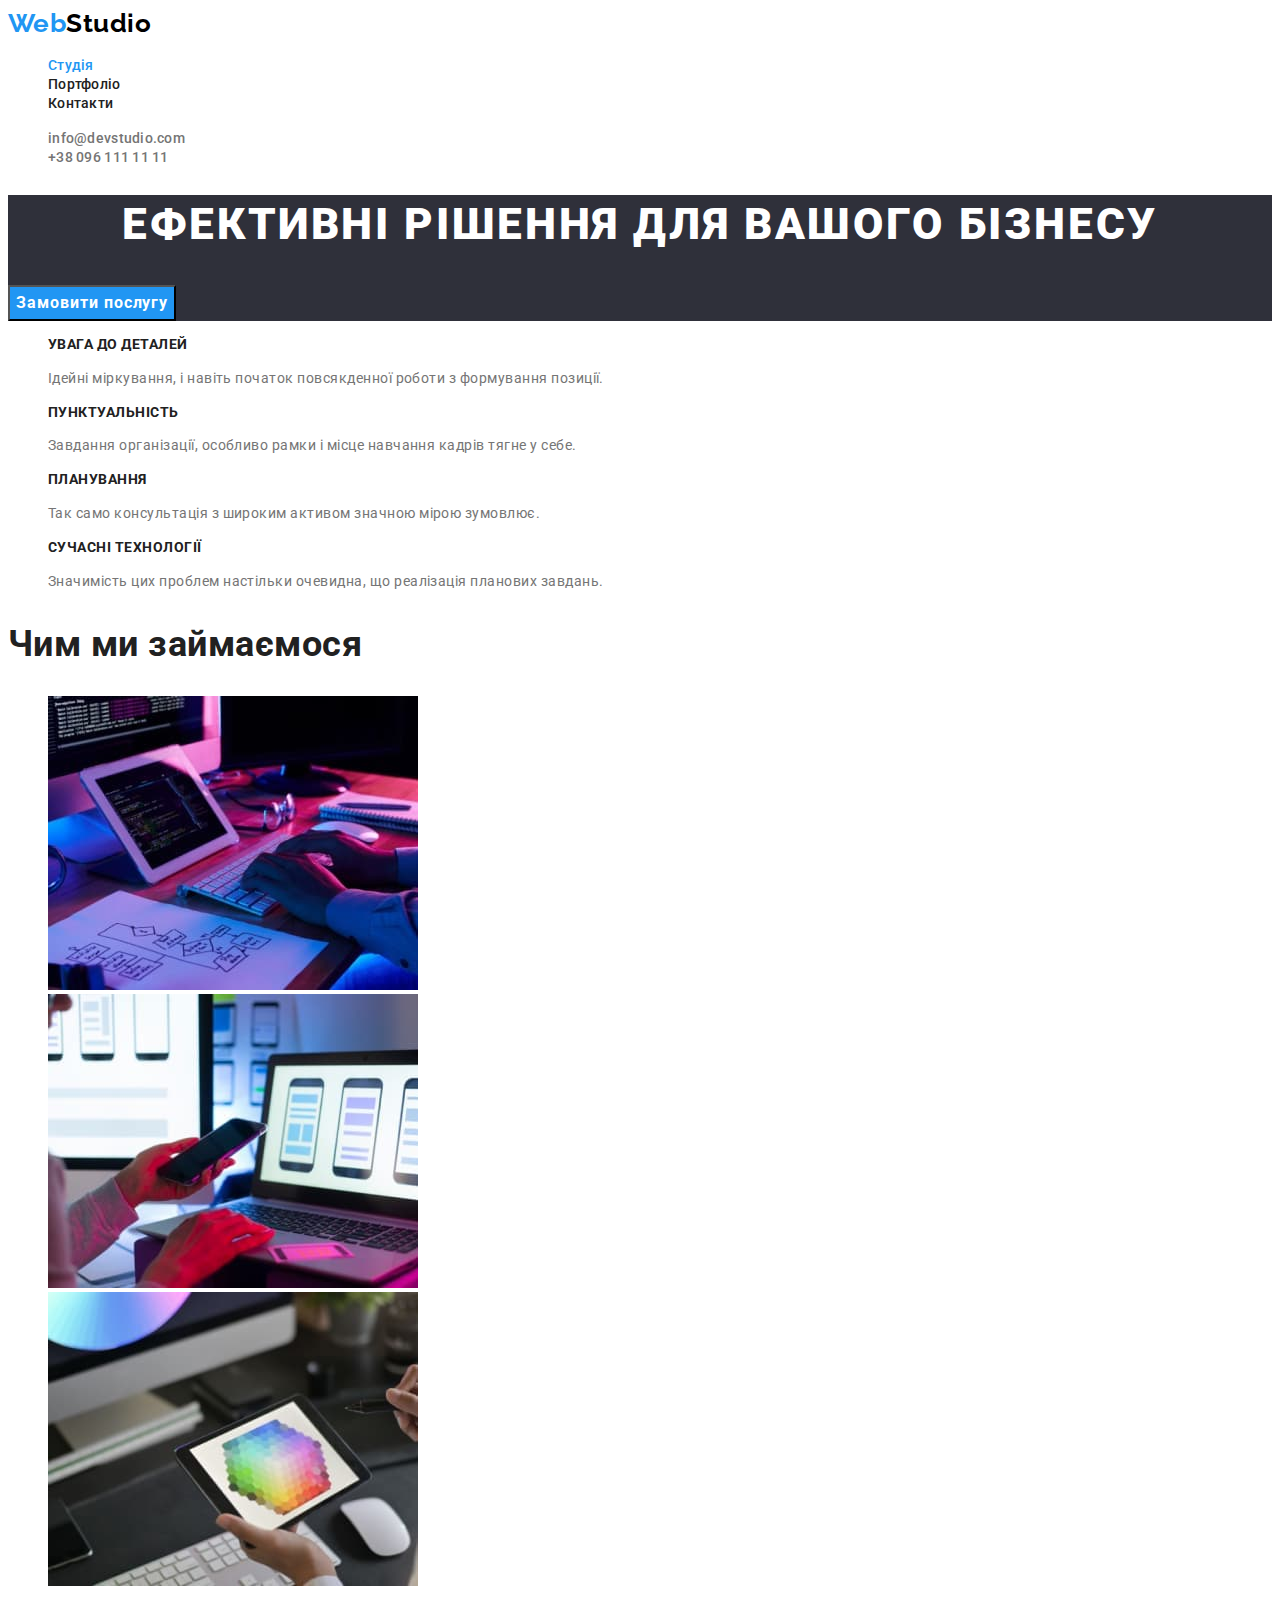
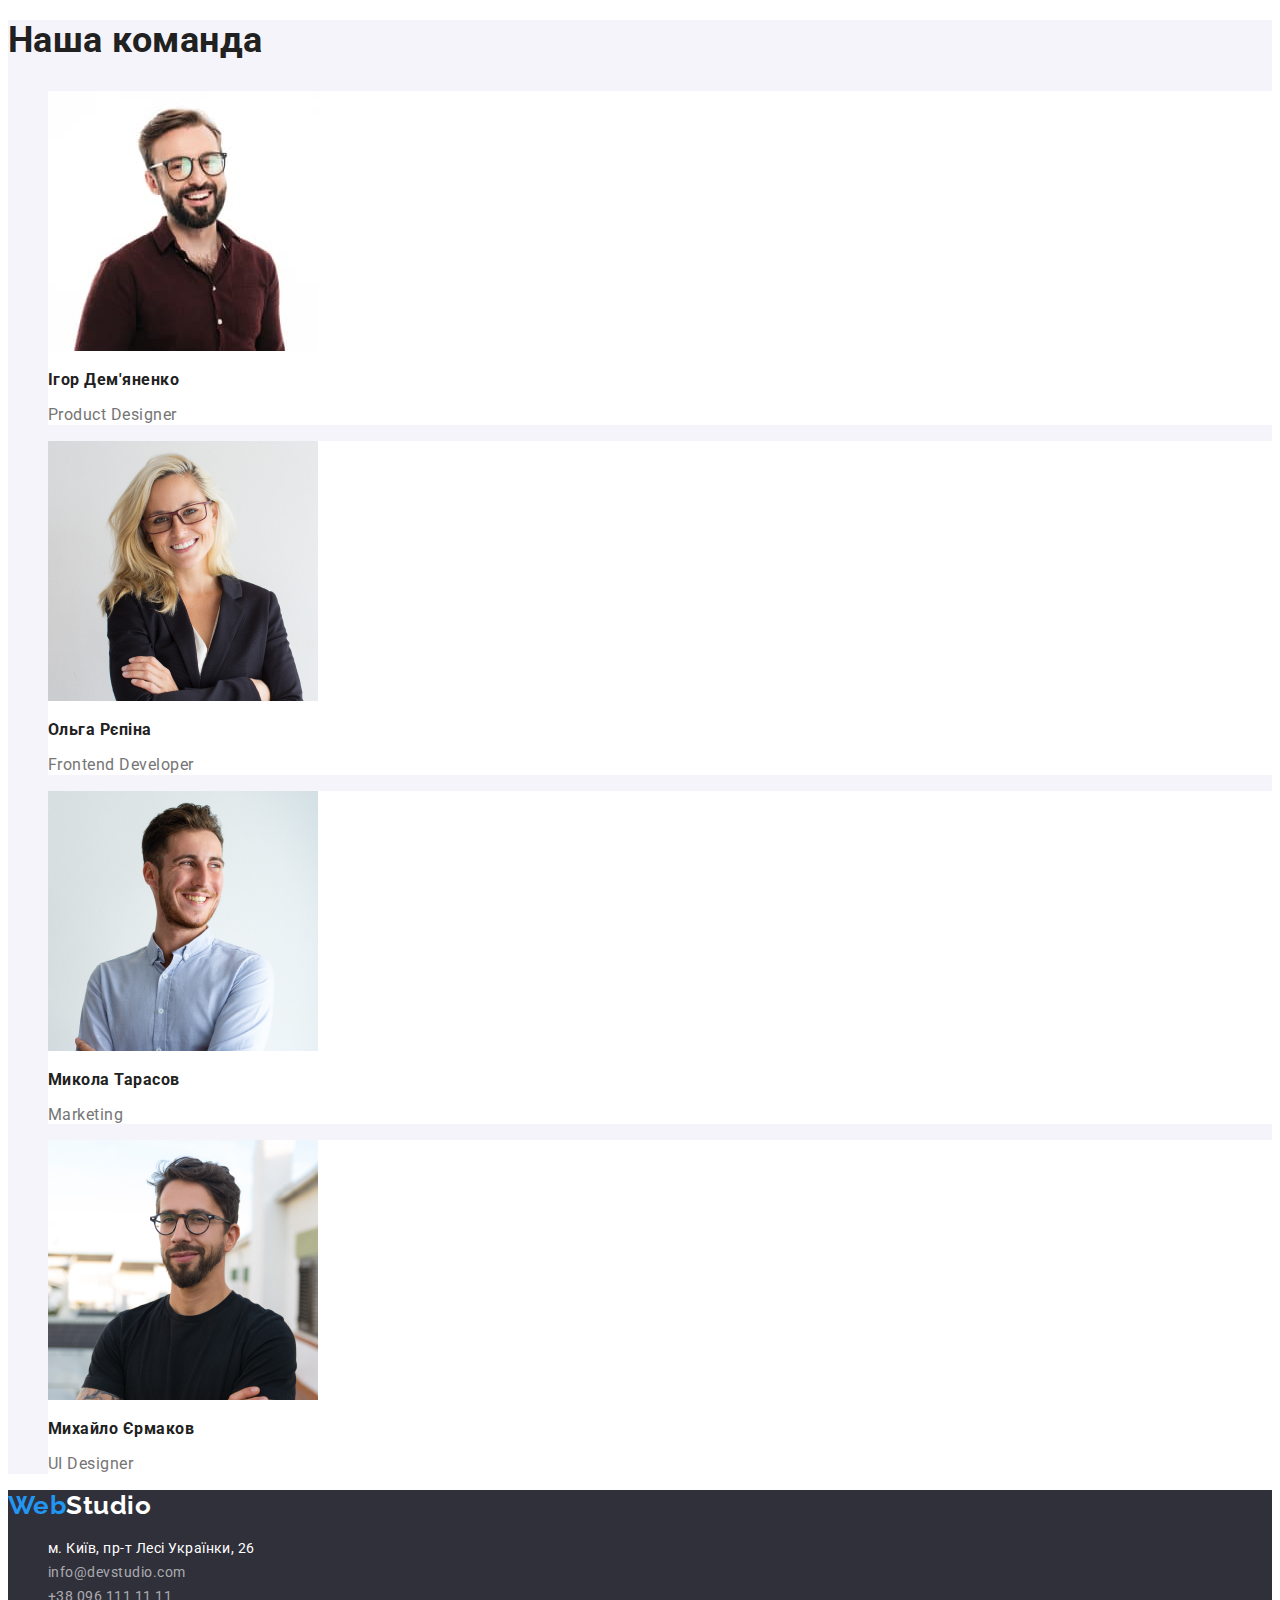
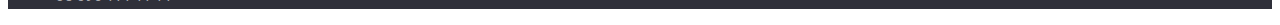
<file: index.html>
<!DOCTYPE html>
<html lang="uk">
  <head>
    <meta charset="UTF-8" />
    <meta http-equiv="X-UA-Compatible" content="IE=edge" />
    <meta name="viewport" content="width=device-width, initial-scale=1.0" />
    <title>Студія</title>
    <link rel="preconnect" href="https://fonts.googleapis.com" />
    <link rel="preconnect" href="https://fonts.gstatic.com" crossorigin />
    <link
      href="https://fonts.googleapis.com/css2?family=Raleway:wght@700&family=Roboto:wght@400;500;700;900&display=swap"
      rel="stylesheet"
    />
    <link href="css/styles.css" rel="stylesheet" />
  </head>
  <body>
    <!--Header-->
    <header>
      <nav>
        <a href="./index.html" class="logo link"
          >Web<span class="logo-header">Studio</span>
        </a>
        <ul class="header-nav list">
          <li><a href="./index.html" class="link current">Студія</a></li>
          <li><a href="./porfolio.html" class="link">Портфоліо</a></li>
          <li><a href="#" class="link">Контакти</a></li>
        </ul>
      </nav>

      <ul class="header-contacts list">
        <li>
          <a href="mailto:info@devstudio.com" class="link"
            >info@devstudio.com</a
          >
        </li>
        <li><a href="tel:+380961111111" class="link">+38 096 111 11 11</a></li>
      </ul>
    </header>

    <!--Main-->
    <main>
      <section class="hero">
        <h1 class="hero-title">Ефективні рішення для вашого бізнесу</h1>
        <button class="hero-button" type="button">Замовити послугу</button>
      </section>

      <section class="section">
        <h2 class="section-title visually-hidden">Наші переваги</h2>
        <ul class="benefits-list list">
          <li>
            <h3 class="title">Увага до деталей</h3>
            <p class="benefit">
              Ідейні міркування, і навіть початок повсякденної роботи з
              формування позиції.
            </p>
          </li>
          <li>
            <h3 class="title">Пунктуальність</h3>
            <p class="benefit">
              Завдання організації, особливо рамки і місце навчання кадрів тягне
              у себе.
            </p>
          </li>
          <li>
            <h3 class="title">Планування</h3>
            <p class="benefit">
              Так само консультація з широким активом значною мірою зумовлює.
            </p>
          </li>
          <li>
            <h3 class="title">Сучасні технології</h3>
            <p class="benefit">
              Значимість цих проблем настільки очевидна, що реалізація планових
              завдань.
            </p>
          </li>
        </ul>
      </section>

      <section class="section">
        <h2 class="section-title">Чим ми займаємося</h2>
        <ul class="list">
          <li>
            <img src="images/box1.jpg" alt="Людина, яка друкує" width="370" />
          </li>
          <li>
            <img
              src="images/box2.jpg"
              alt="Людина, яка працює з смартфоном та за ноубуком"
              width="370"
            />
          </li>
          <li>
            <img
              src="images/box3.jpg"
              alt="Людина, яка працює з графічним планшетом"
              width="370"
            />
          </li>
        </ul>
      </section>

      <section class="section team">
        <h2 class="section-title">Наша команда</h2>
        <ul class="members-list list">
          <li class="members-item">
            <img
              src="images/member1.jpg"
              alt="Перший співробітник"
              width="270"
            />
            <h3 class="member">Ігор Дем'яненко</h3>
            <p class="position">Product Designer</p>
          </li>
          <li class="members-item">
            <img
              src="images/member2.jpg"
              alt="Другий співробітник"
              width="270"
            />
            <h3 class="member">Ольга Рєпіна</h3>
            <p class="position">Frontend Developer</p>
          </li>
          <li class="members-item">
            <img
              src="images/member3.jpg"
              alt="Третій співробітник"
              width="270"
            />
            <h3 class="member">Микола Тарасов</h3>
            <p class="position">Marketing</p>
          </li>
          <li class="members-item">
            <img
              src="images/member4.jpg"
              alt="Четвертий співробітник"
              width="270"
            />
            <h3 class="member">Михайло Єрмаков</h3>
            <p class="position">UI Designer</p>
          </li>
        </ul>
      </section>
    </main>

    <!--Footer-->
    <footer class="footer">
      <a href="./index.html" class="logo link"
        >Web<span class="logo-footer">Studio</span>
      </a>
      <address class="footer-address">
        <ul class="footer-contacts list">
          <li>
            <a
              href="https://goo.gl/maps/CPtrU1FHBa2aNyZL9"
              target="_blank"
              rel="noopener noreferrer nofollow"
              class="address link"
              >м. Київ, пр-т Лесі Українки, 26</a
            >
          </li>
          <li>
            <a href="mailto:info@devstudio.com" class="link"
              >info@devstudio.com</a
            >
          </li>
          <li>
            <a href="tel:+380961111111" class="link">+38 096 111 11 11</a>
          </li>
        </ul>
      </address>
    </footer>
  </body>
</html>
</file>
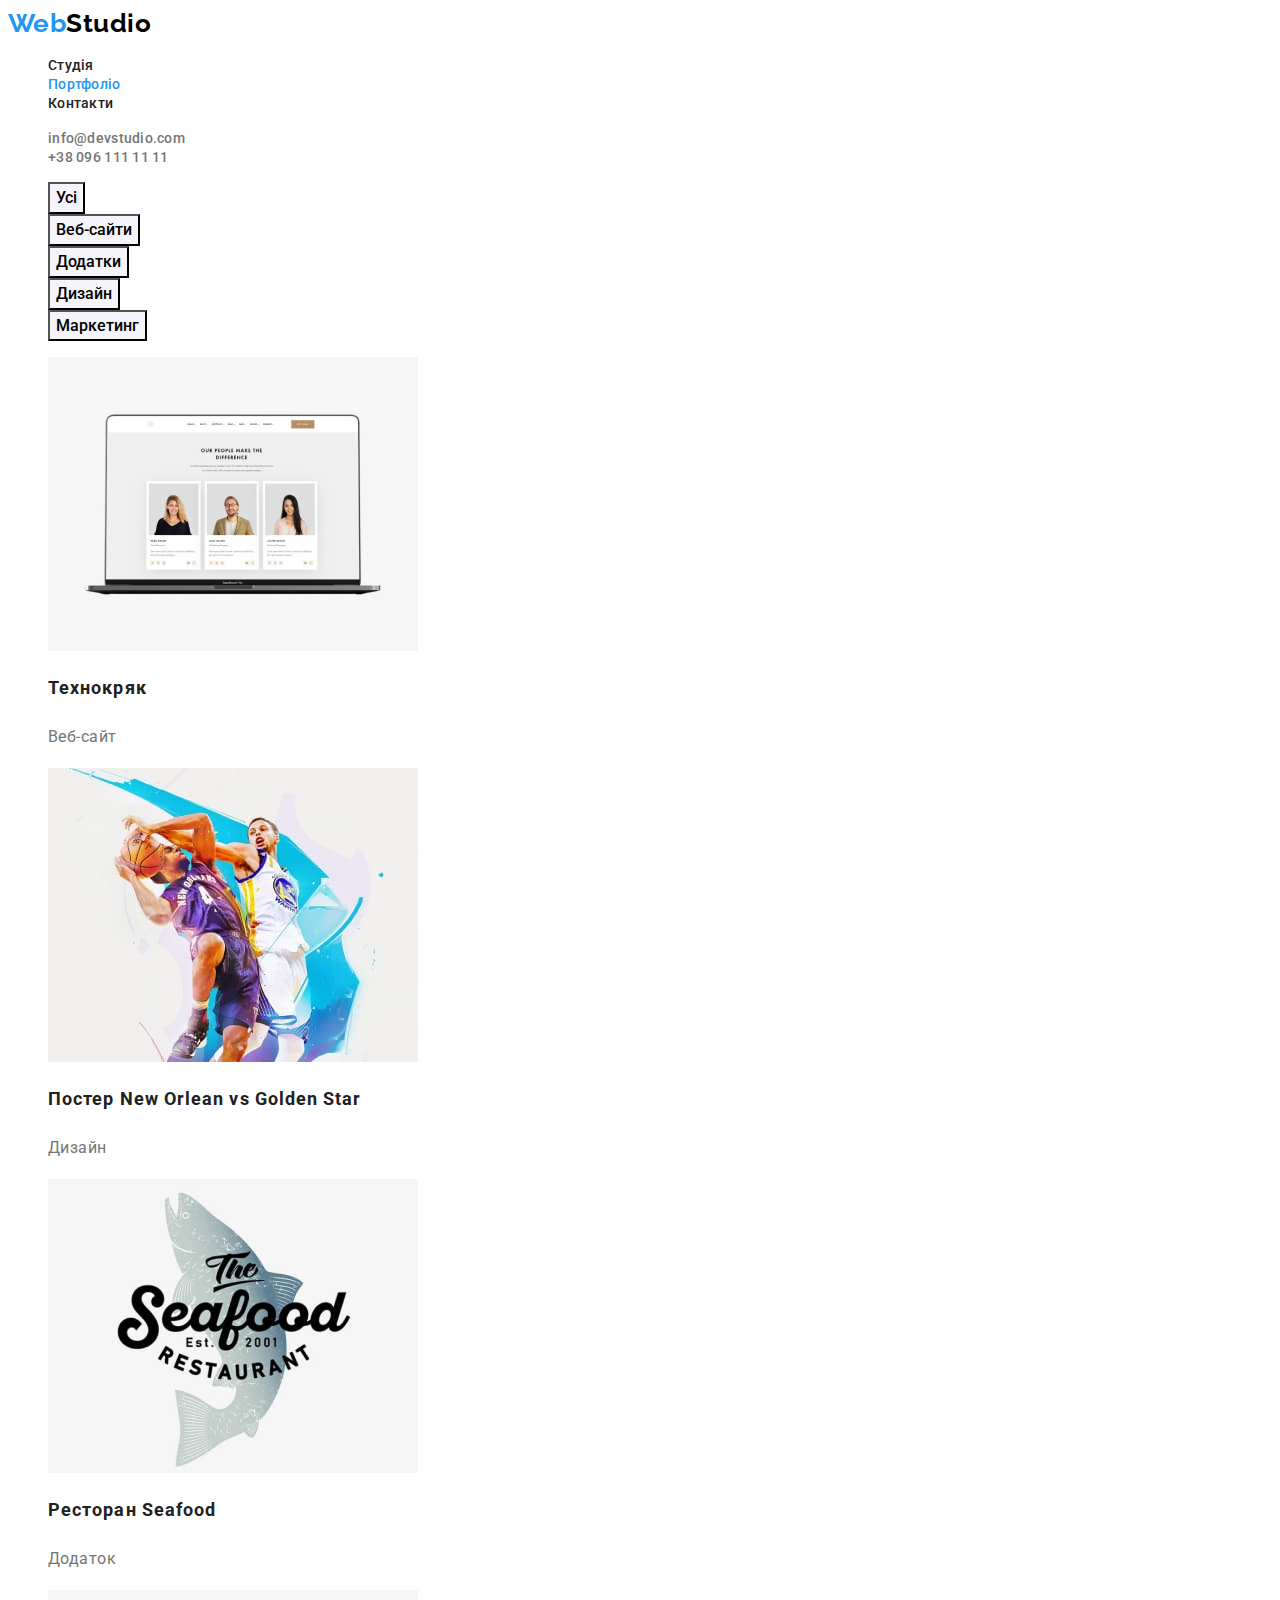
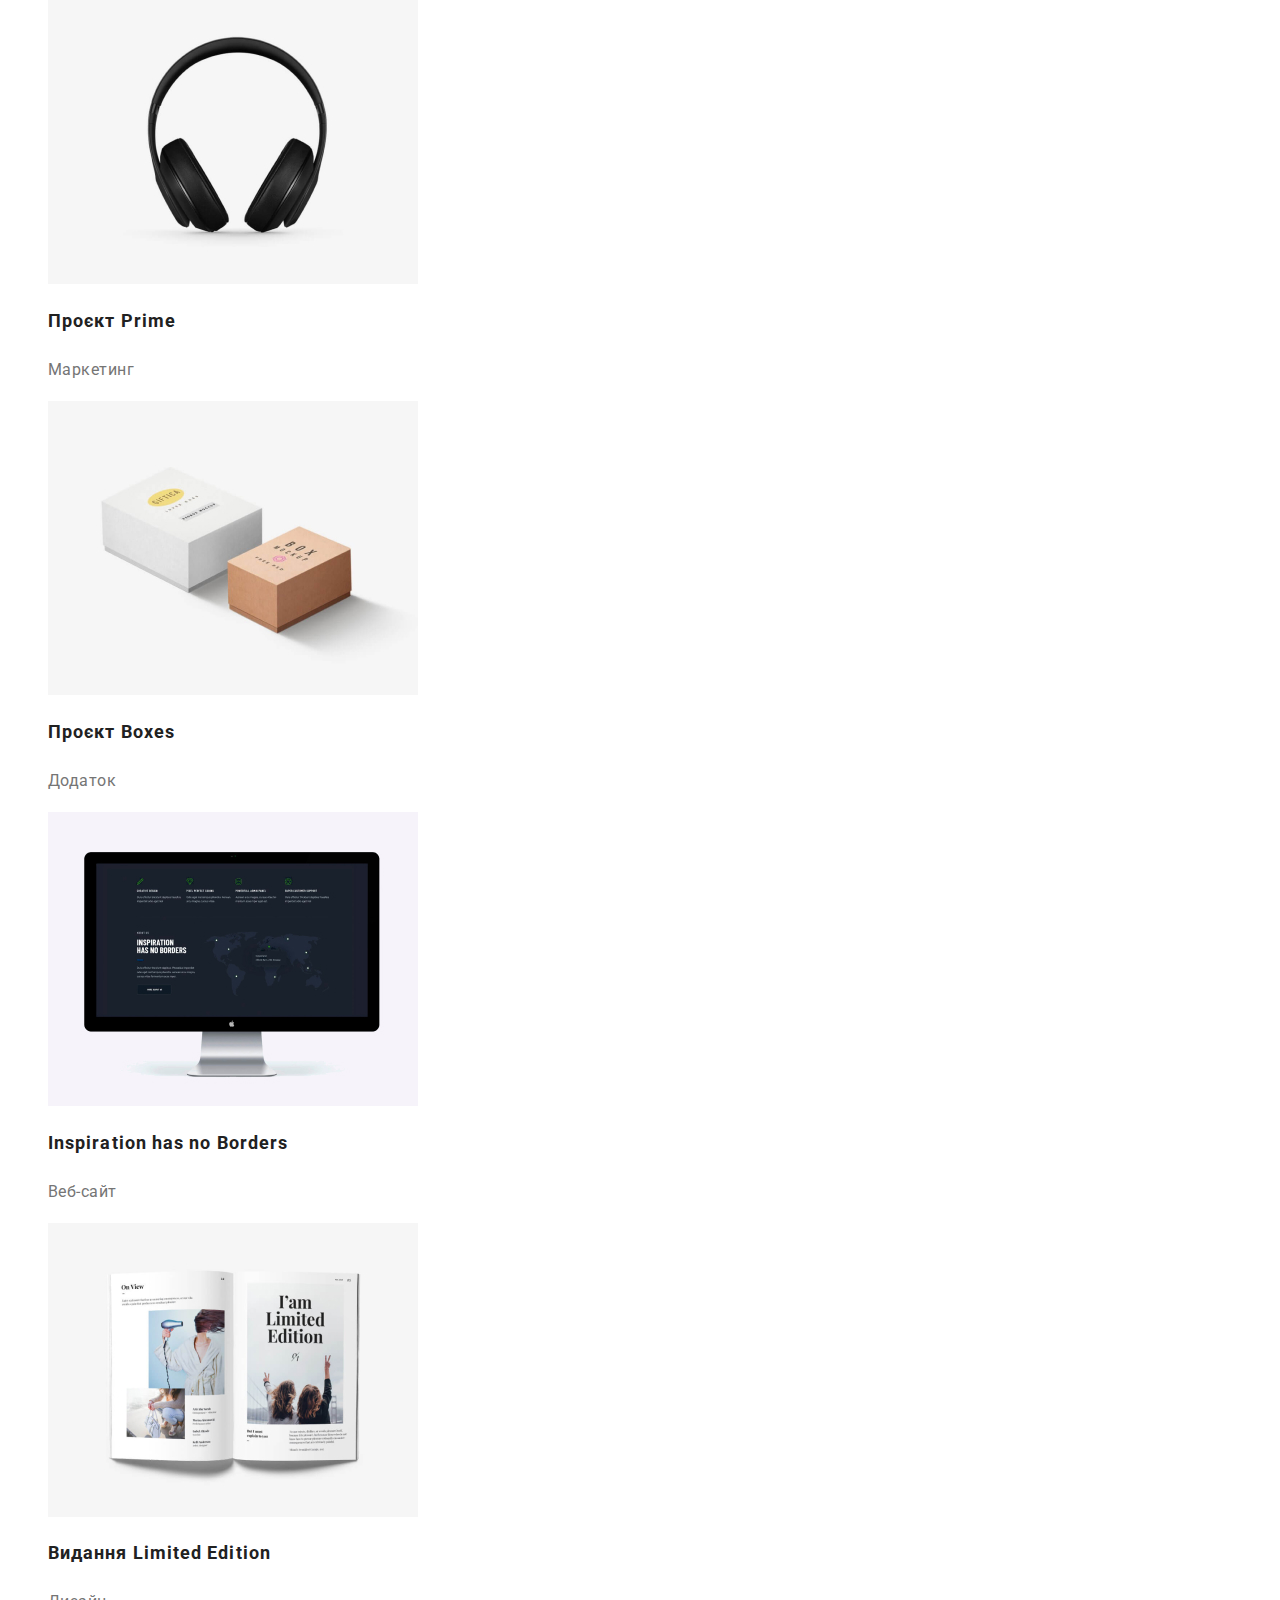
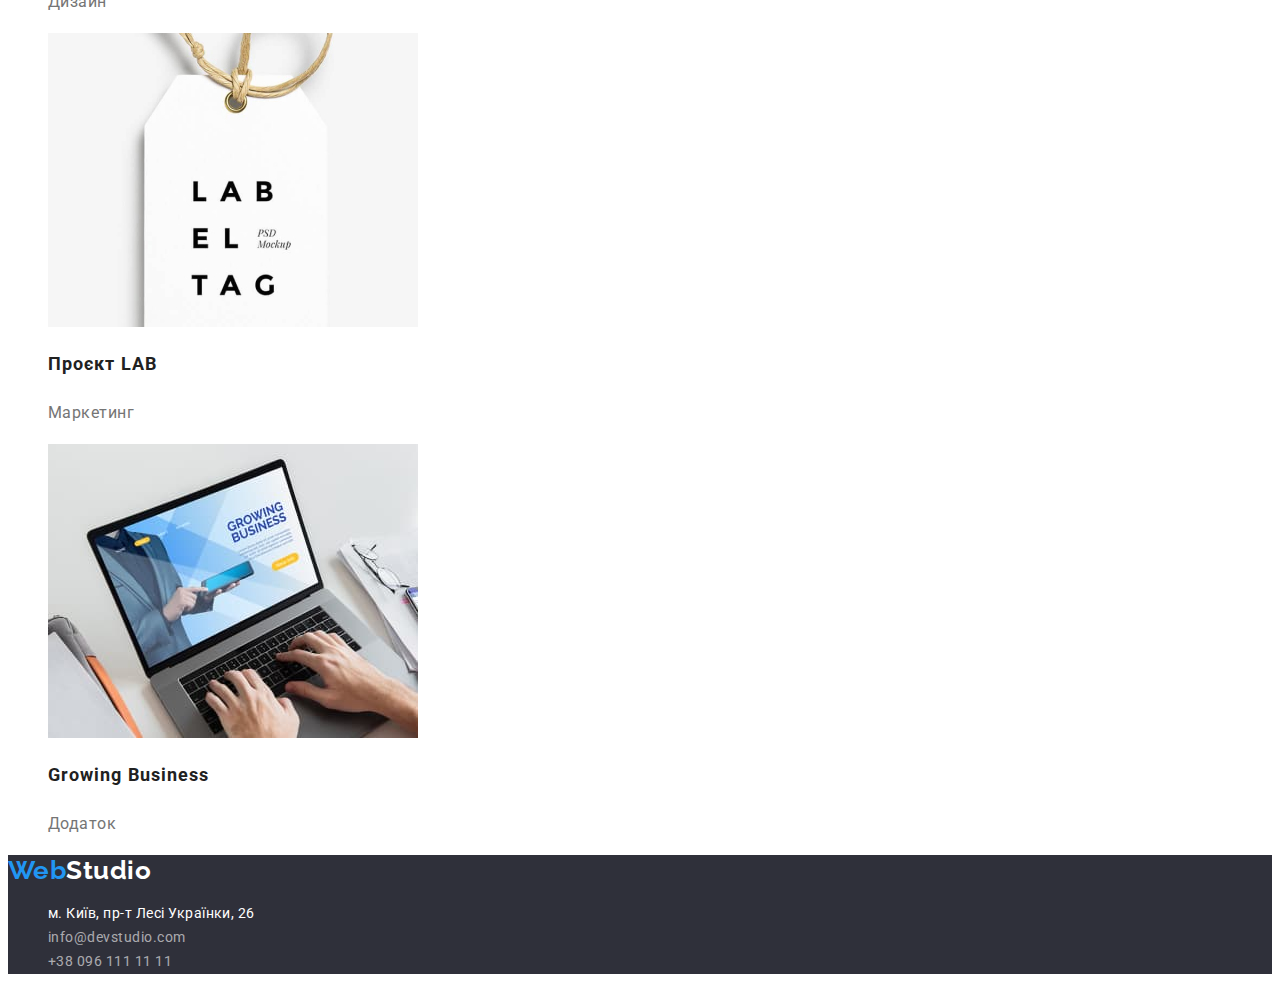
<file: porfolio.html>
<!DOCTYPE html>
<html lang="uk">
  <head>
    <meta charset="UTF-8" />
    <meta http-equiv="X-UA-Compatible" content="IE=edge" />
    <meta name="viewport" content="width=device-width, initial-scale=1.0" />
    <title>Студія</title>
    <link rel="preconnect" href="https://fonts.googleapis.com" />
    <link rel="preconnect" href="https://fonts.gstatic.com" crossorigin />
    <link
      href="https://fonts.googleapis.com/css2?family=Raleway:wght@700&family=Roboto:wght@400;500;700;900&display=swap"
      rel="stylesheet"
    />
    <link href="css/styles.css" rel="stylesheet" />
  </head>
  <body>
    <!--Header-->
    <header>
      <nav>
        <a href="./index.html" class="logo link"
          >Web<span class="logo-header">Studio</span>
        </a>
        <ul class="header-nav list">
          <li><a href="./index.html" class="link">Студія</a></li>
          <li>
            <a href="./porfolio.html" class="link current">Портфоліо</a>
          </li>
          <li><a href="#" class="link">Контакти</a></li>
        </ul>
      </nav>

      <ul class="header-contacts list">
        <li>
          <a href="mailto:info@devstudio.com" class="link"
            >info@devstudio.com</a
          >
        </li>
        <li>
          <a href="tel:+380961111111" class="link">+38 096 111 11 11</a>
        </li>
      </ul>
    </header>

    <!--Main-->
    <main>
      <section class="">
        <ul class="buttons-list list">
          <li><button class="button" type="button">Усі</button></li>
          <li><button class="button" type="button">Веб-сайти</button></li>
          <li><button class="button" type="button">Додатки</button></li>
          <li><button class="button" type="button">Дизайн</button></li>
          <li><button class="button" type="button">Маркетинг</button></li>
        </ul>

        <ul class="projects-list list">
          <li>
            <img src="./images/img_project1.jpg" alt="1 project" width="370" />
            <h2 class="project-title">Технокряк</h2>
            <p class="project-type">Веб-сайт</p>
          </li>
          <li>
            <img src="./images/img_project2.jpg" alt="2 project" width="370" />
            <h2 class="project-title">Постер New Orlean vs Golden Star</h2>
            <p class="project-type">Дизайн</p>
          </li>
          <li>
            <img src="./images/img_project3.jpg" alt="3 project" width="370" />
            <h2 class="project-title">Ресторан Seafood</h2>
            <p class="project-type">Додаток</p>
          </li>
          <li>
            <img src="./images/img_project4.jpg" alt="4 project" width="370" />
            <h2 class="project-title">Проєкт Prime</h2>
            <p class="project-type">Маркетинг</p>
          </li>
          <li>
            <img src="./images/img_project5.jpg" alt="5 project" width="370" />
            <h2 class="project-title">Проєкт Boxes</h2>
            <p class="project-type">Додаток</p>
          </li>
          <li>
            <img src="./images/img_project6.jpg" alt="6 project" width="370" />
            <h2 class="project-title">Inspiration has no Borders</h2>
            <p class="project-type">Веб-сайт</p>
          </li>
          <li>
            <img src="./images/img_project7.jpg" alt="7 project" width="370" />
            <h2 class="project-title">Видання Limited Edition</h2>
            <p class="project-type">Дизайн</p>
          </li>
          <li>
            <img src="./images/img_project8.jpg" alt="8 project" width="370" />
            <h2 class="project-title">Проєкт LAB</h2>
            <p class="project-type">Маркетинг</p>
          </li>
          <li>
            <img src="./images/img_project9.jpg" alt="9 project" width="370" />
            <h2 class="project-title">Growing Business</h2>
            <p class="project-type">Додаток</p>
          </li>
        </ul>
      </section>
    </main>

    <!--Footer-->
    <footer class="footer">
      <a href="./index.html" class="logo link"
        >Web<span class="logo-footer">Studio</span>
      </a>
      <address class="footer-address">
        <ul class="footer-contacts list">
          <li>
            <a
              href="https://goo.gl/maps/CPtrU1FHBa2aNyZL9"
              target="_blank"
              rel="noopener noreferrer nofollow"
              class="address link"
              >м. Київ, пр-т Лесі Українки, 26</a
            >
          </li>
          <li>
            <a href="mailto:info@devstudio.com" class="link"
              >info@devstudio.com</a
            >
          </li>
          <li>
            <a href="tel:+380961111111" class="link">+38 096 111 11 11</a>
          </li>
        </ul>
      </address>
    </footer>
  </body>
</html>
</file>
<file: css/styles.css>
:root {
  --primary-color-text: #757575;
  --title-color: #212121;
  --accent: #2196f3;
  --secondary-bg-color: #2f303a;
  --third-bg-color: #f5f4fa;
  --white-color: #ffffff;
  --black-color: #000000;
  --hero-button-bg: #188CE8;
}

body {
  background-color: var(--white-color);
  color: var(--primary-color-text);
  font-family: "Roboto", sans-serif;
  letter-spacing: 0.03em;
}

.list {
  list-style: none;
}

.link {
  text-decoration: none;
}

.visually-hidden {
  position: absolute;
  white-space: nowrap;
  width: 1px;
  height: 1px;
  overflow: hidden;
  border: 0;
  padding: 0;
  clip: rect(0 0 0 0);
  clip-path: inset(50%);
  margin: -1px;
}

/*------Logo------*/
.logo {
  color: var(--accent);
  font-family: "Raleway";
  font-weight: 700;
  font-size: 26px;
  line-height: 1.19;
}

.logo-header {
  color: var(--black-color);
  font-family: "Raleway";
  font-size: 26px;
  line-height: 1.19;
}

.logo-footer {
  color: var(--white-color);
  font-family: "Raleway";
  font-size: 26px;
  line-height: 1.19;
}

/*------Header nav------*/

.header-nav .link {
  color: var(--title-color);
  font-weight: 500;
  font-size: 14px;
  line-height: 1.14;
  letter-spacing: 0.02em;
}

.header-nav .link:hover,
.header-nav .link:focus {
  color: var(--accent);
}

.header-nav .link.current {
  color: var(--accent);
}

.header-contacts .link {
  color: var(--primary-color-text);
  font-weight: 500;
  font-size: 14px;
  line-height: 1.14;
  letter-spacing: 0.02em;
}

.header-contacts .link:hover,
.header-contacts .link:focus {
  color: var(--accent);
}

/*------Section-title------*/
.section-title {
  color: var(--title-color);
  font-weight: 700;
  font-size: 36px;
  line-height: 1.16;
}

/*------Hero------*/
.hero {
  background-color: var(--secondary-bg-color);
}

.hero-title {
  color: var(--white-color);
  font-weight: 900;
  font-size: 44px;
  line-height: 1.36;
  text-align: center;
  letter-spacing: 0.06em;
  text-transform: uppercase;
}

.hero-button {
  color: var(--white-color);
  background-color: var(--accent);
  font-family: inherit;
  font-weight: 700;
  font-size: 16px;
  line-height: 1.87;
  letter-spacing: 0.06em;
  cursor: pointer;
}

.hero-button:hover,
.hero-button:focus{
  background-color: var(--hero-button-bg);
}

/*------Benefits-list------*/
.benefits-list .title {
  color: var(--title-color);
  font-size: 14px;
  line-height: 1.14;
  text-transform: uppercase;
}

.benefit {
  color: var(--primary-color-text);
  font-size: 14px;
  line-height: 1.71;
}

/*------Members-list------*/
.members-list .member {
  color: var(--title-color);
  font-size: 16px;
  line-height: 1.18;
}

.members-list .position {
  color: var(--primary-color-text);
  font-size: 16px;
  line-height: 1.18;
}

.team{
  background-color: var(--third-bg-color);
}

.members-item{
  background-color: var(--white-color);
}

/*------Footer------*/
.footer {
  background-color: var(--secondary-bg-color);
}

.footer-address {
  font-style: normal;
}

.footer-contacts .link {
  color: rgba(255, 255, 255, 0.6);
  font-size: 14px;
  line-height: 1.71;
}

.footer-contacts .address {
  color: var(--white-color);
  font-size: 14px;
  line-height: 1.71;
}

.footer-contacts .link:hover,
.footer-contacts .link:focus {
  color: var(--accent);
}

/*------Portfolio------*/

.main-section {
  background-color: var(--third-bg-color);
}

.buttons-list .button {
  color: var(--black-color);
  background-color:var(--third-bg-color);
  font-family: inherit;
  font-weight: 500;
  font-size: 16px;
  line-height: 1.62;
  cursor: pointer;
}

.buttons-list .button:hover,
.buttons-list .button:focus {
  color: var(--white-color);
  background-color: var(--accent);
  font-weight: 500;
  font-size: 16px;
  line-height: 1.62;
}

.project-title {
  color: var(--title-color);
  font-weight: 700;
  font-size: 18px;
  line-height: 2;
  letter-spacing: 0.06em;
}

.project-type {
  font-size: 16px;
  line-height: 1.87;
}

.projects-item {
  background-color: var(--white-color);
}
</file>
